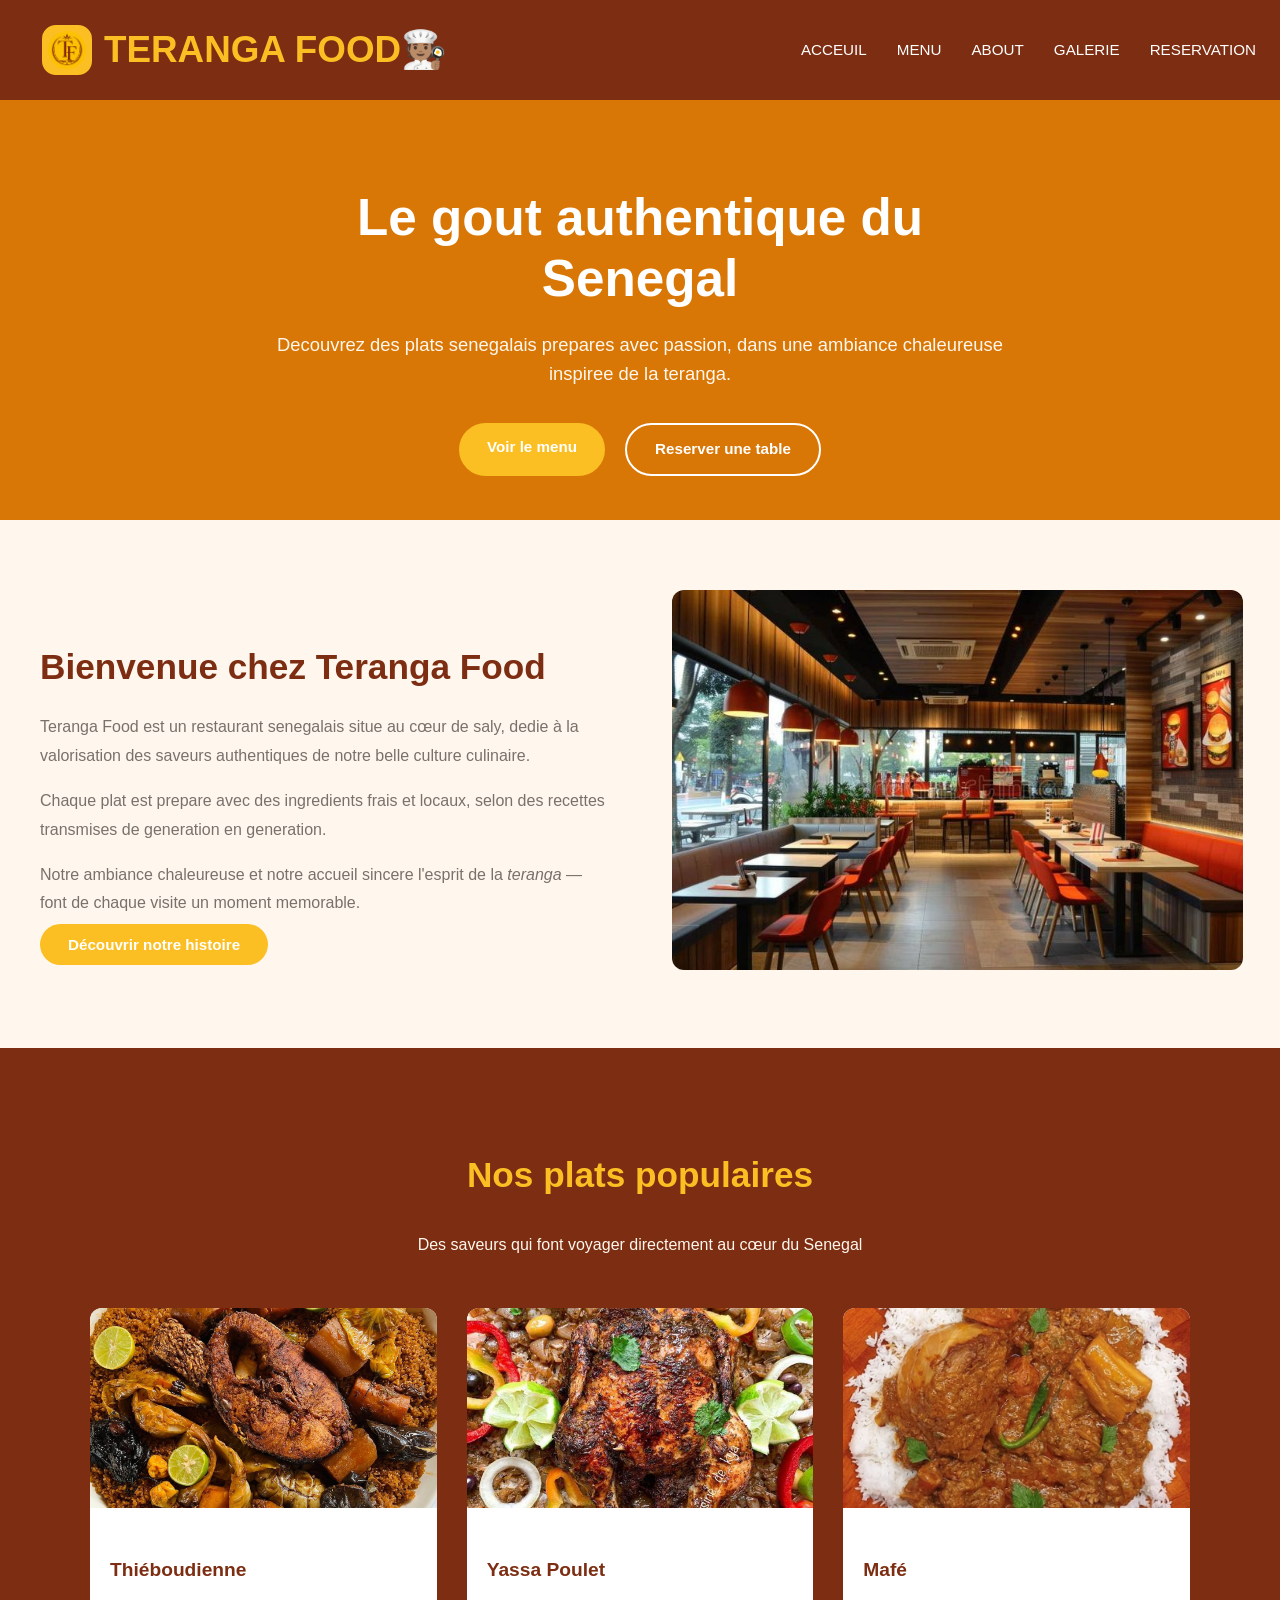
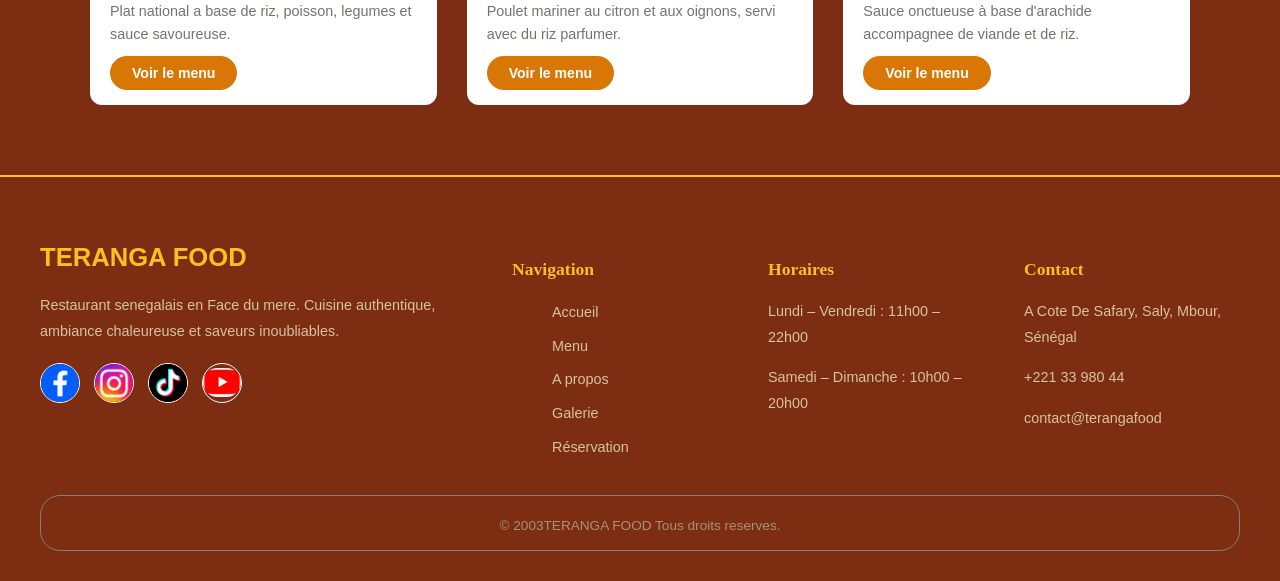
<file: index.html>
<!DOCTYPE html>
<html lang="fr">
<head>
  <meta charset="UTF-8">
  <meta name="viewport" content="width=device-width, initial-scale=1.0">
  <title>ACCUEIL</title>
   <link rel="stylesheet" href="css/style.css">
</head>
<body>

  <header class="header">
    <div class="header-inner">
      <div class="bb">
      <a href="#TFD" class="brand">  <div class="log"><img src="image/LOGO.png" alt=""></div></a>
      <div class="l1">     TERANGA FOOD🧑🏽‍🍳
         </div>
        </div>

      <nav class="nav">
          <ul>
             <li><a href="index.html">ACCEUIL</a></li>
          <li><a href="menu.html">MENU</a></li>
          <li><a href="about.html">ABOUT</a></li>
          <li><a href="galerie.html">GALERIE</a></li>
          <li><a href="reservation.html">RESERVATION</a></li>
        </ul>
      </nav>
    </div>
  </header>

    <section class="bloc1">
      <div class="bloc11">
               <h1>Le gout authentique du Senegal</h1>
        <p>Decouvrez des plats senegalais prepares avec passion, dans une ambiance chaleureuse inspiree de la teranga.</p>
        <div class="bloc12">
          <a href="menu.html" class="btn-principal">Voir le menu</a>
          <a href="reservation.html" class="btn-secondaire">Reserver une table</a>
        </div>
      </div>
    </section>

    <section class="bloc2">
      <div class="bloc21">
        <h2>Bienvenue chez Teranga Food</h2>
           <p>Teranga Food est un restaurant senegalais situe au cœur de saly, dedie à la valorisation des saveurs authentiques de notre belle culture culinaire.</p>
            <p>Chaque plat est prepare avec des ingredients frais et locaux, selon des recettes transmises de generation en generation.</p>
        <p>Notre ambiance chaleureuse et notre accueil sincere  l'esprit de la <em>teranga</em> — font de chaque visite un moment memorable.</p>
        <a href="about.html" class="btn-principal">Découvrir notre histoire</a>
      </div>
      <div class="bloc22">
          <img src="image/restaurang.jpg" alt="">
      </div>
    </section>

    <section class="bloc3">
          <div class="bloc3-titre">
                       <h2>Nos plats populaires</h2>
        <p>Des saveurs qui font voyager directement au cœur du Senegal</p>
      </div>
      <div class="bloc31">

        <div class="bloc32">
          <img src="image/thieboudieune.jpeg" alt="">
          <div class="bloc33">
                          <h3>Thiéboudienne</h3>
            <p>Plat national a base de riz, poisson, legumes et sauce savoureuse.</p>
            <a href="menu.html" class="btn-carte">Voir le menu</a>
          </div>
        </div>

        <div class="bloc32">
                  <img src="image/yassapoulet.jpeg" alt="">
          <div class="bloc33">
                     <h3>Yassa Poulet</h3>
            <p>Poulet mariner au citron et aux oignons, servi avec du riz parfumer.</p>
                 <a href="menu.html" class="btn-carte">Voir le menu

                 </a>
          </div>
        </div>

        <div class="bloc32">
          <img src="image/maffe.jpeg" alt="">
          <div class="bloc33">
                <h3>Mafé</h3>
              <p>Sauce onctueuse à base d'arachide accompagnee de viande et de riz.</p>
            <a href="menu.html" class="btn-carte">Voir le menu</a>
                      </div>
        </div>

      </div>
    </section>

  <footer class="bloc5">
    <div class="bloc51">
      <div class="bloc52">
        <div class="bloc53">TERANGA FOOD</div>
        <p>Restaurant senegalais en Face du mere. Cuisine authentique, ambiance chaleureuse et saveurs inoubliables.</p>
        <div class="bloc54">
          <a href="#facebook.html"><img src="image/faceb.png" alt=""></a>
             <a href="#instagram.html"><img src="image/inst.png" alt=""></a>
             <a href="#tik tok.html"><img src="image/tiktoks.png" alt=""></a>
          <a href="#youtube.html"><img src="image/yt.jpg" alt=""></a>
        </div>
      </div>
      <div class="bloc52">
        <h3>Navigation</h3>
         <ul>
          <li><a href="index.html">Accueil</a></li>
             <li><a href="menu.html">Menu</a></li>
          <li><a href="about.html">A propos</a></li>
              <li><a href="galerie.html">Galerie</a></li>
          <li><a href="reservation.html">Réservation</a></li>
        </ul>
      </div>
      <div class="bloc52">
           <h3>Horaires</h3>
        <p>Lundi – Vendredi : 11h00 – 22h00</p>
        <p>Samedi – Dimanche : 10h00 – 20h00</p>
      </div>
      <div class="bloc52">
        <h3>Contact</h3>
        <p>A Cote De Safary, Saly, Mbour, Sénégal</p>
        <p>+221 33 980 44</p>
        <p>contact@terangafood</p>
      </div>
    </div>
    <div class="bloc55">
      <p>© 2003TERANGA FOOD Tous droits reserves.</p>
    </div>
  </footer>

</body>
</html>
</file>
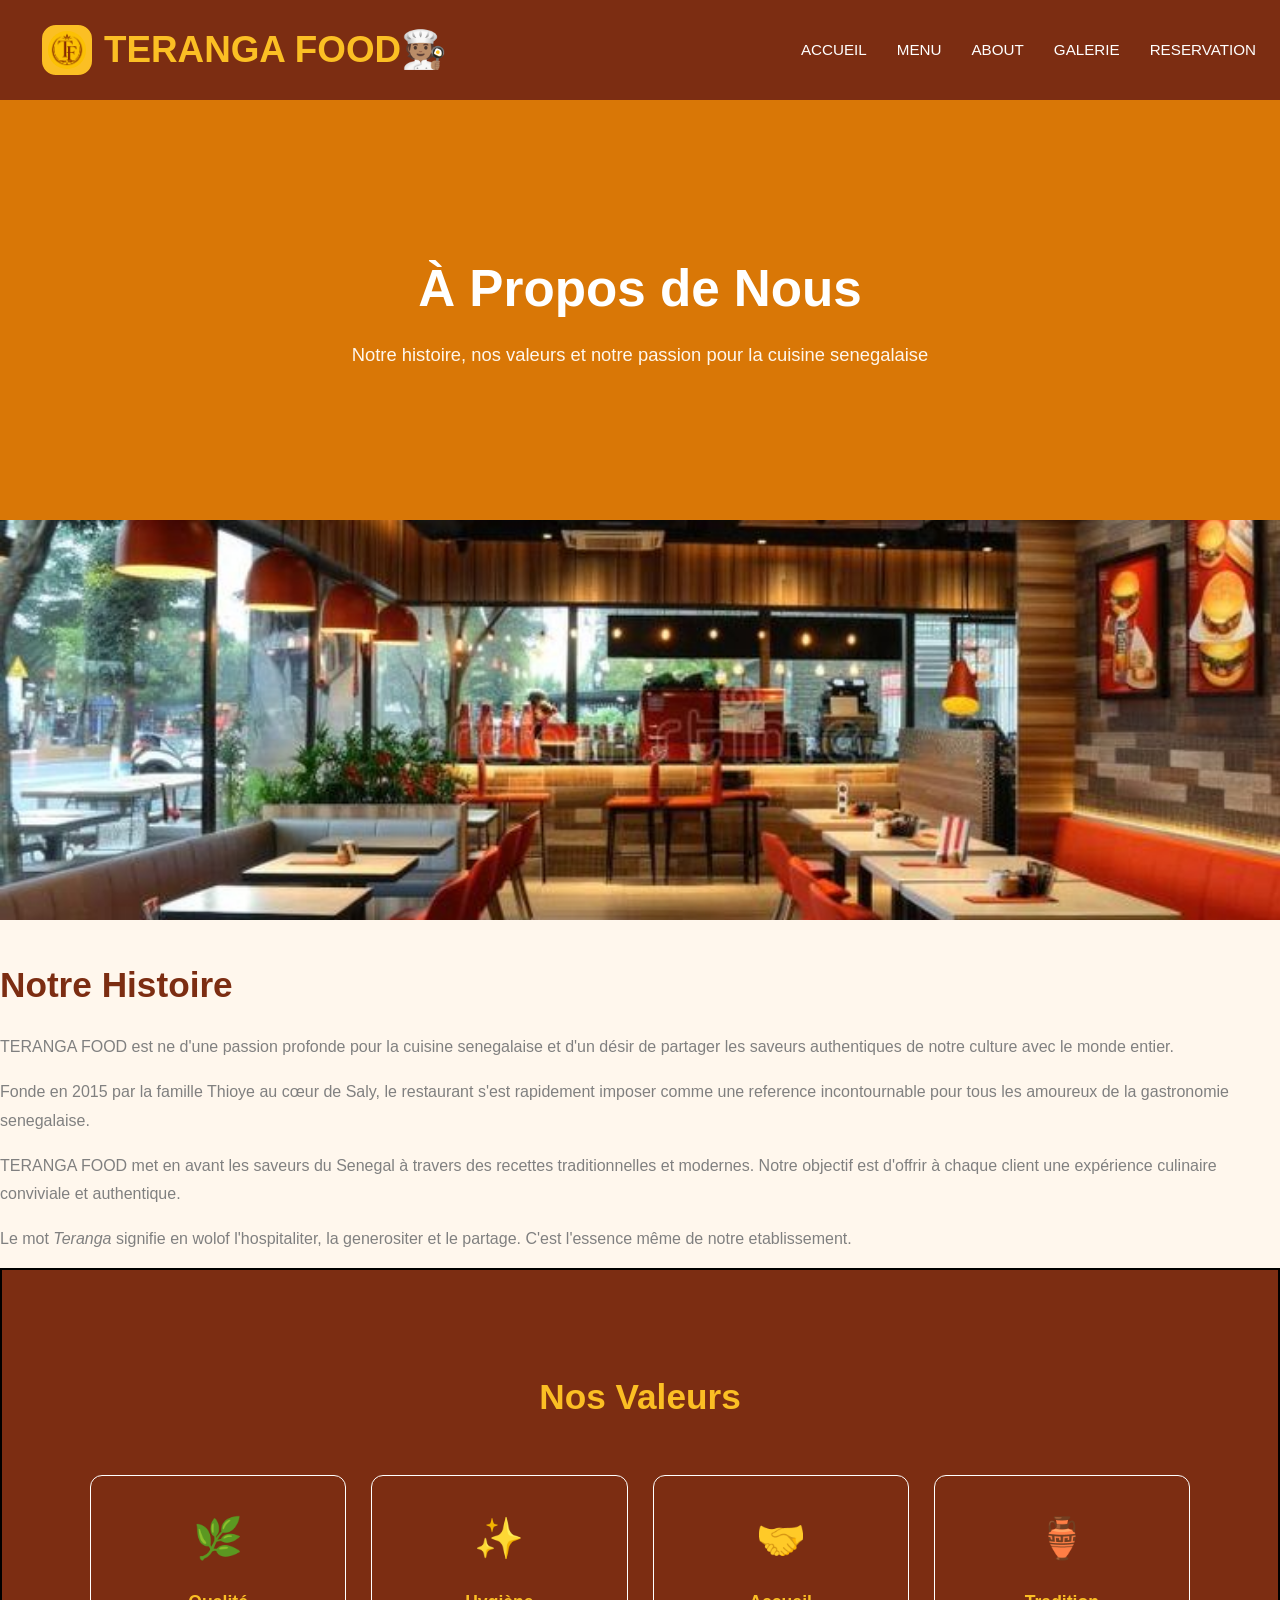
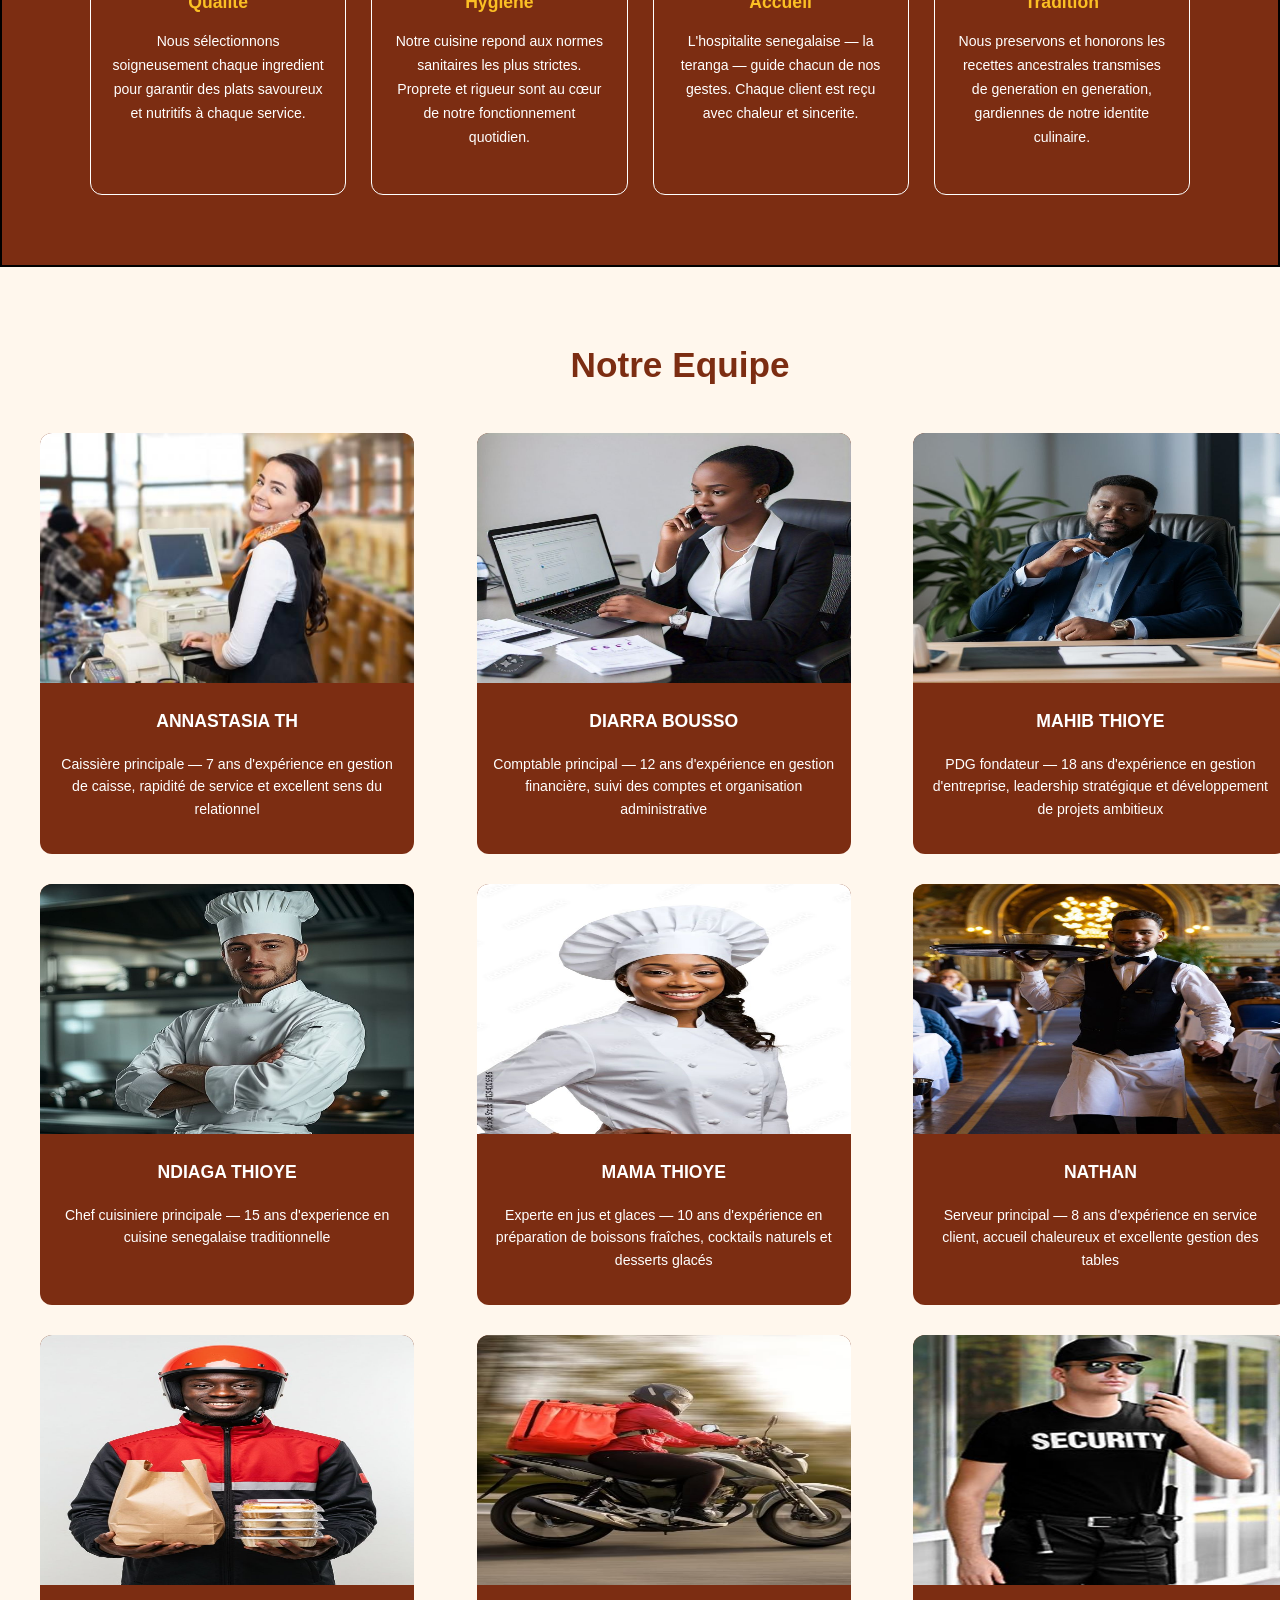
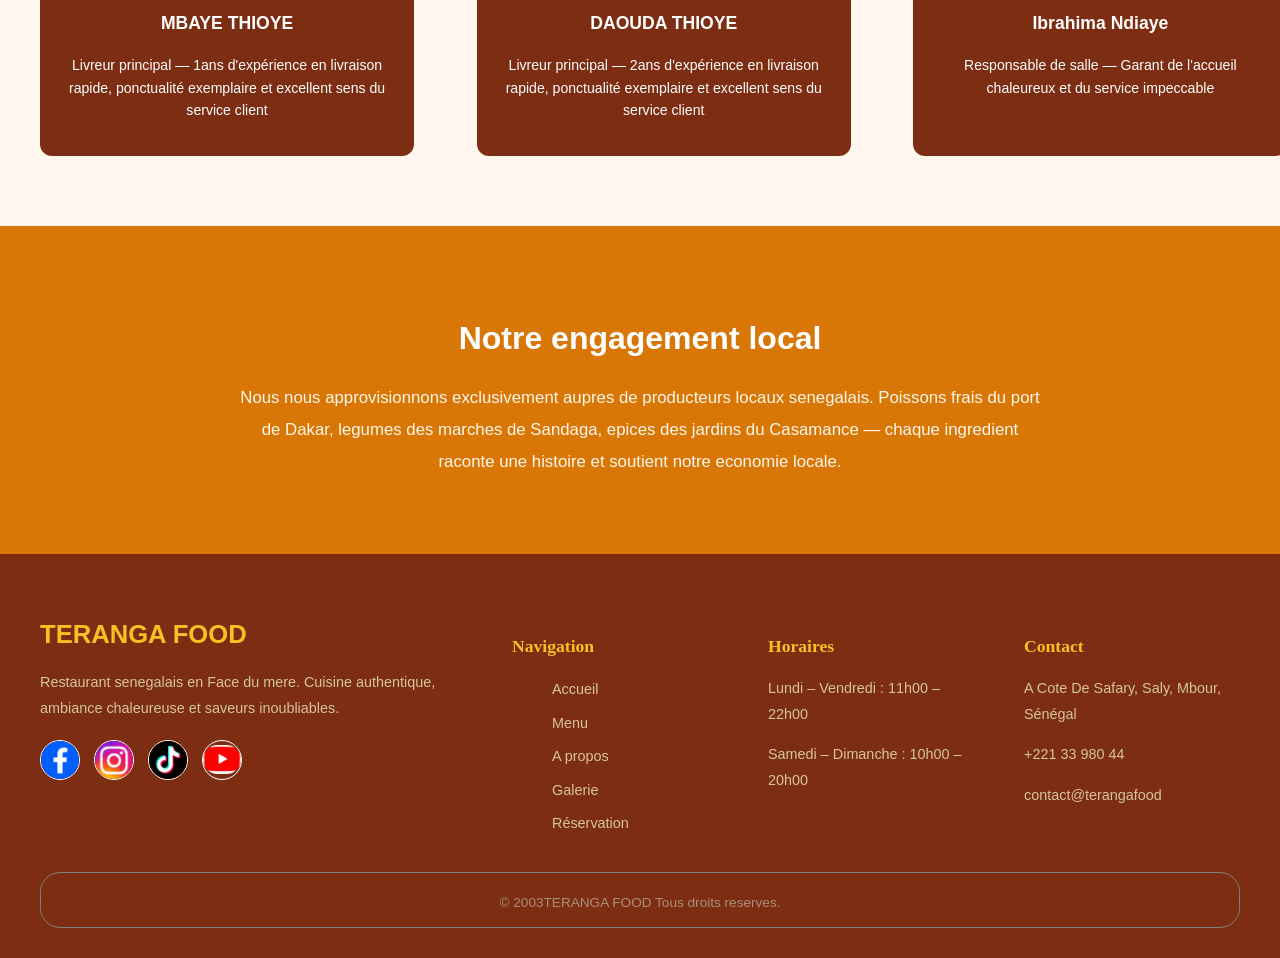
<file: about.html>
<!DOCTYPE html>
<html lang="fr">

<head>
  <meta charset="UTF-8">
  <meta name="viewport" content="width=device-width, initial-scale=1.0">
  <title>TERANGA FOOD — À propos</title>
  <link rel="stylesheet" href="css/style.css">
</head>

<body>

  <header class="header">
    <div class="header-inner">
      <div class="bb">
          <a href="#TFD" class="brand"> 
             <div class="log"><img src="image/LOGO.png" alt=""></div>
            </a>
      <div class="l1">TERANGA FOOD🧑🏽‍🍳</div>
      </div>
      <nav class="nav">
        <ul>
          <li><a href="index.html" class="actif">ACCUEIL</a></li>
          <li><a href="menu.html">MENU</a></li>
           <li><a href="about.html">ABOUT</a></li>
          <li><a href="galerie.html">GALERIE</a></li>
          <li><a href="reservation.html">RESERVATION</a></li>
        </ul>
      </nav>
    </div>
  </header>

  <section class="bloc1">
    <div class="bloc11">
      <h1>À Propos de Nous</h1>
      <p>Notre histoire, nos valeurs et notre passion pour la cuisine senegalaise</p>
      <div class="bloc12">
      </div>
    </div>
  </section>
  <section class="about-bloc1">
    <div class="about-bloc11">
      <img src="image/restaurang.jpg" alt="Intérieur du restaurant Teranga Food">
    </div>
    <div class="about-bloc12">
      <h2>Notre Histoire</h2>
      <p>TERANGA FOOD est ne d'une passion profonde pour la cuisine senegalaise et d'un désir de partager les saveurs
        authentiques de notre culture avec le monde entier.</p>
      <p>Fonde en 2015 par la famille Thioye au cœur de Saly, le restaurant s'est rapidement imposer comme une reference
        incontournable pour tous les amoureux de la gastronomie senegalaise.</p>
      <p>TERANGA FOOD met en avant les saveurs du Senegal à travers des recettes traditionnelles et modernes. Notre
        objectif est d'offrir à chaque client une expérience culinaire conviviale et authentique.</p>
      <p>Le mot <em>Teranga</em> signifie en wolof l'hospitaliter, la generositer et le partage. C'est l'essence même de
        notre etablissement.</p>
    </div>
  </section>
  <section class="about-bloc2">
    <div class="about-bloc2-titre">
      <h2>Nos Valeurs</h2>
    </div>
    <div class="about-bloc21">
      <!-- 🤝✨♣️⏱️📍📌📞🌿🌿 -->
      <div class="about-bloc22">
        <span class="icone">🌿</span>
        <h3>Qualité</h3>
        <p>Nous sélectionnons soigneusement chaque ingredient pour garantir des plats savoureux et nutritifs à chaque
          service.</p>
      </div>

      <div class="about-bloc22">
        <span class="icone">✨</span>
        <h3>Hygiène</h3>
        <p>Notre cuisine repond aux normes sanitaires les plus strictes. Proprete et rigueur sont au cœur de notre
          fonctionnement quotidien.</p>
      </div>

      <div class="about-bloc22">
        <span class="icone">🤝</span>
        <h3>Accueil</h3>
        <p>L'hospitalite senegalaise — la teranga — guide chacun de nos gestes. Chaque client est reçu avec chaleur et
          sincerite.</p>
      </div>

      <div class="about-bloc22">
        <span class="icone">🏺</span>
        <h3>Tradition</h3>
        <p>Nous preservons et honorons les recettes ancestrales transmises de generation en generation, gardiennes de
          notre identite culinaire.</p>
      </div>

    </div>
  </section>
  <section class="about-bloc3">
    <h2>Notre Equipe</h2>

    <div class="about-bloc31">    
     <div class="about-bloc32">
        <img src="image/cassiere.jpg" alt="">
        <h3>ANNASTASIA TH</h3>
        <p>Caissière principale — 7 ans d'expérience en gestion de caisse, rapidité de service et excellent sens du
          relationnel</p>
      </div>

      <div class="about-bloc32">
        <img src="image/comptable.jpg" alt="">
        <h3>DIARRA BOUSSO</h3>
        <p>Comptable principal — 12 ans d'expérience en gestion financière, suivi des comptes et organisation
          administrative</p>
      </div>

<div class="about-bloc32">
        <img src="image/PDG.jpg" alt="">
        <h3>MAHIB THIOYE</h3>
        <p>PDG fondateur — 18 ans d'expérience en gestion d'entreprise, leadership stratégique et développement de
          projets ambitieux</p>
      </div>


      <div class="about-bloc32">
        <img src="image/CHEFS.jpg" alt="">
        <h3>NDIAGA THIOYE</h3>
        <p>Chef cuisiniere principale — 15 ans d'experience en cuisine senegalaise traditionnelle</p>
      </div>

      <div class="about-bloc32">
        <img src="image/ANN.jpg" alt="">
        <h3>MAMA THIOYE </h3>
        <p>Experte en jus et glaces — 10 ans d'expérience en préparation de boissons fraîches, cocktails naturels et
          desserts glacés</p>
      </div>

      <div class="about-bloc32">
        <img src="image/serveur.jpg" alt="">
        <h3>NATHAN</h3>
        <p>Serveur principal — 8 ans d'expérience en service client, accueil chaleureux et excellente gestion des tables
        </p>
      </div>

  
      <div class="about-bloc32">
        <img src="image/LIVREUR1.jpg" alt="">
        <h3> MBAYE THIOYE</h3>
        <p>Livreur principal — 1ans d'expérience en livraison rapide, ponctualité exemplaire et excellent sens du
          service client</p>
      </div>

      <div class="about-bloc32">
        <img src="image/LIVREUR2.jpg" alt="">
        <h3>DAOUDA THIOYE</h3>
        <p>Livreur principal — 2ans d'expérience en livraison rapide, ponctualité exemplaire et excellent sens du
          service client</p>
      </div>

      
      <div class="about-bloc32">
        <img src="image/SECURITE2.jpg" alt="">
        <h3>Ibrahima Ndiaye</h3>
        <p>Responsable de salle — Garant de l'accueil chaleureux et du service impeccable</p>
      </div>





    </div>
  </section>
  <section class="about-bloc4">
    <div class="about-bloc41">
      <h2>Notre engagement local</h2>
      <p>Nous nous approvisionnons exclusivement aupres de producteurs locaux senegalais. Poissons frais du port de
        Dakar, legumes des marches de Sandaga, epices des jardins du Casamance — chaque ingredient raconte une histoire
        et soutient notre economie locale.</p>
    </div>
  </section>


  <footer class="bloc5">
    <div class="bloc51">
      <div class="bloc52">
        <div class="bloc53">TERANGA FOOD</div>
        <p>Restaurant senegalais en Face du mere. Cuisine authentique, ambiance chaleureuse et saveurs inoubliables.</p>
          <div class="bloc54">
          <a href="#facebook.html"><img src="image/faceb.png" alt=""></a>
             <a href="#instagram.html"><img src="image/inst.png" alt=""></a>
             <a href="#tik tok.html"><img src="image/tiktoks.png" alt=""></a>
          <a href="#youtube.html"><img src="image/yt.jpg" alt=""></a>
        </div>
      </div>
      <div class="bloc52">
        <h3>Navigation</h3>
        <ul>
          <li><a href="index.html">Accueil</a></li>
          <li><a href="menu.html">Menu</a></li>
          <li><a href="about.html">A propos</a></li>
          <li><a href="galerie.html">Galerie</a></li>
          <li><a href="reservation.html">Réservation</a></li>
        </ul>
      </div>
      <div class="bloc52">
        <h3>Horaires</h3>
        <p>Lundi – Vendredi : 11h00 – 22h00</p>
        <p>Samedi – Dimanche : 10h00 – 20h00</p>
      </div>
      <div class="bloc52">
        <h3>Contact</h3>
        <p>A Cote De Safary, Saly, Mbour, Sénégal</p>
        <p>+221 33 980 44</p>
        <p>contact@terangafood</p>
      </div>
    </div>
    <div class="bloc55">
      <p>© 2003TERANGA FOOD Tous droits reserves.</p>
    </div>
  </footer>

</body>

</html>
</file>
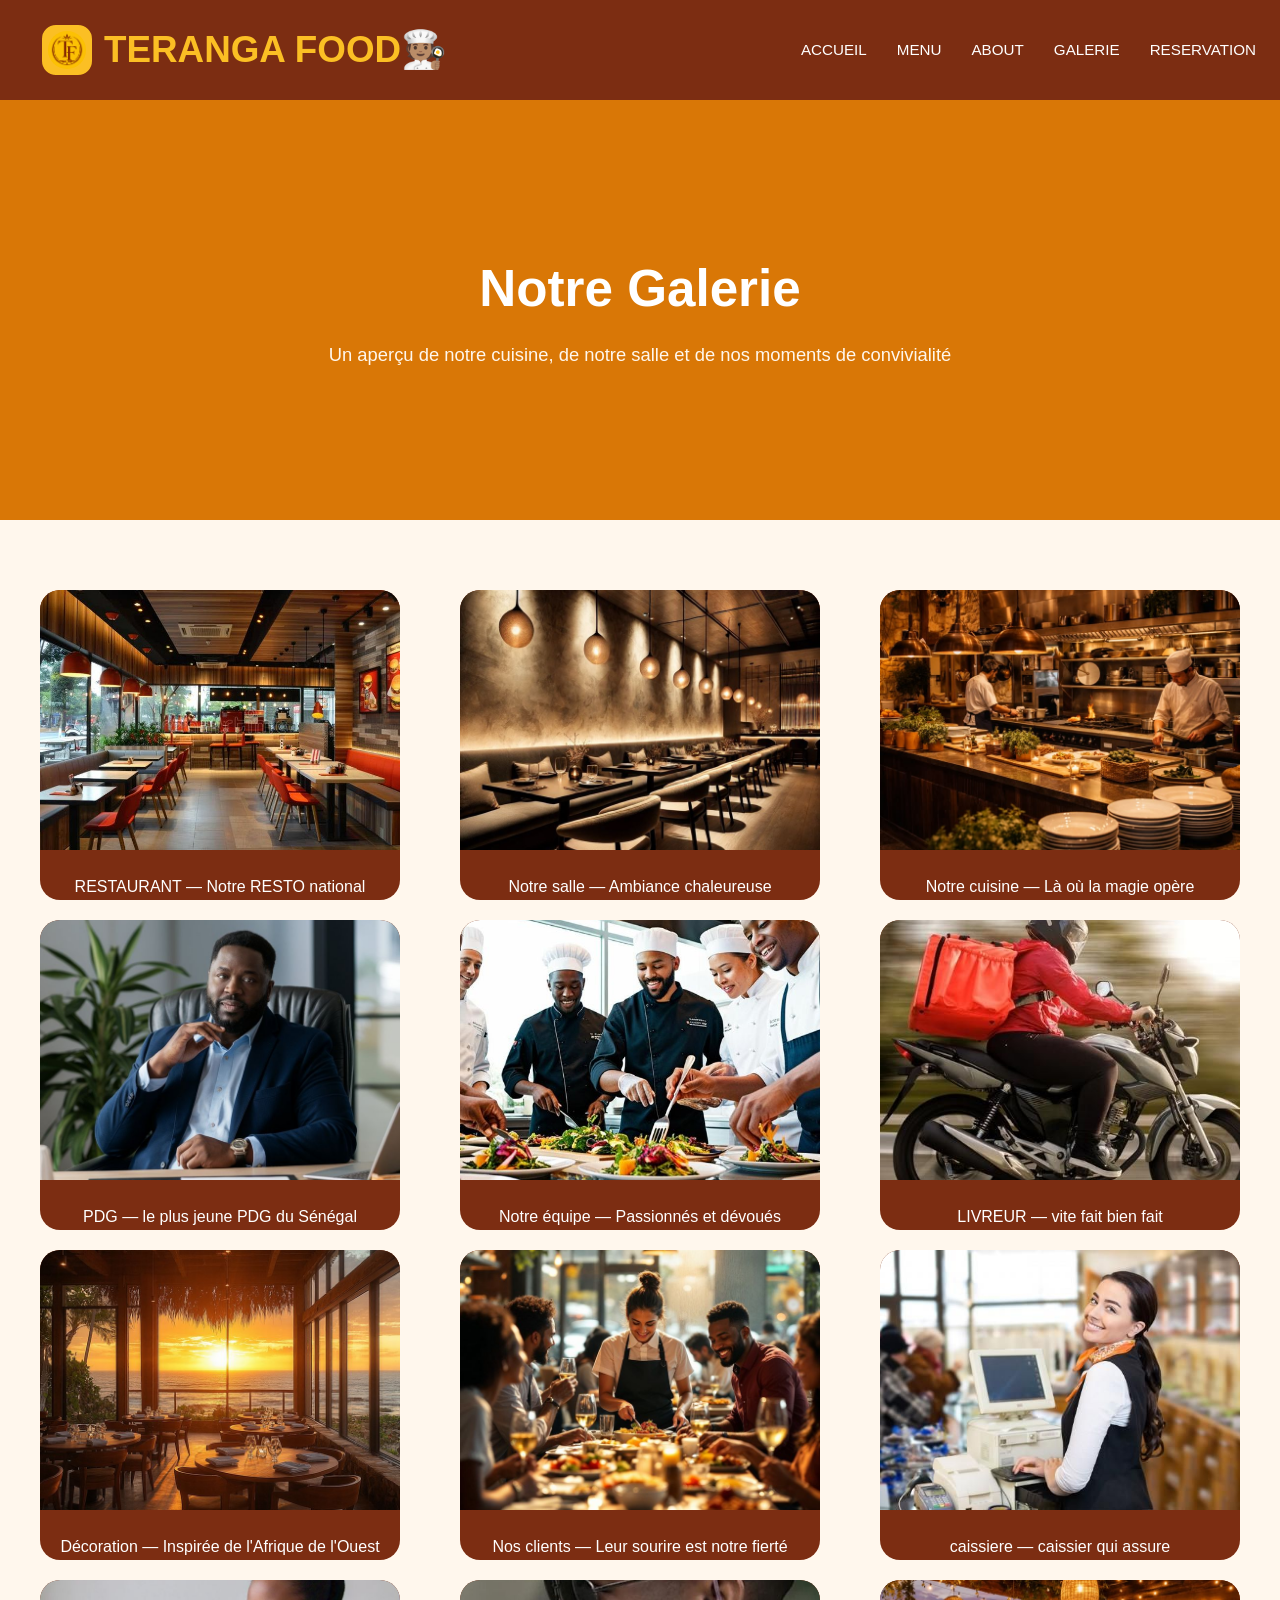
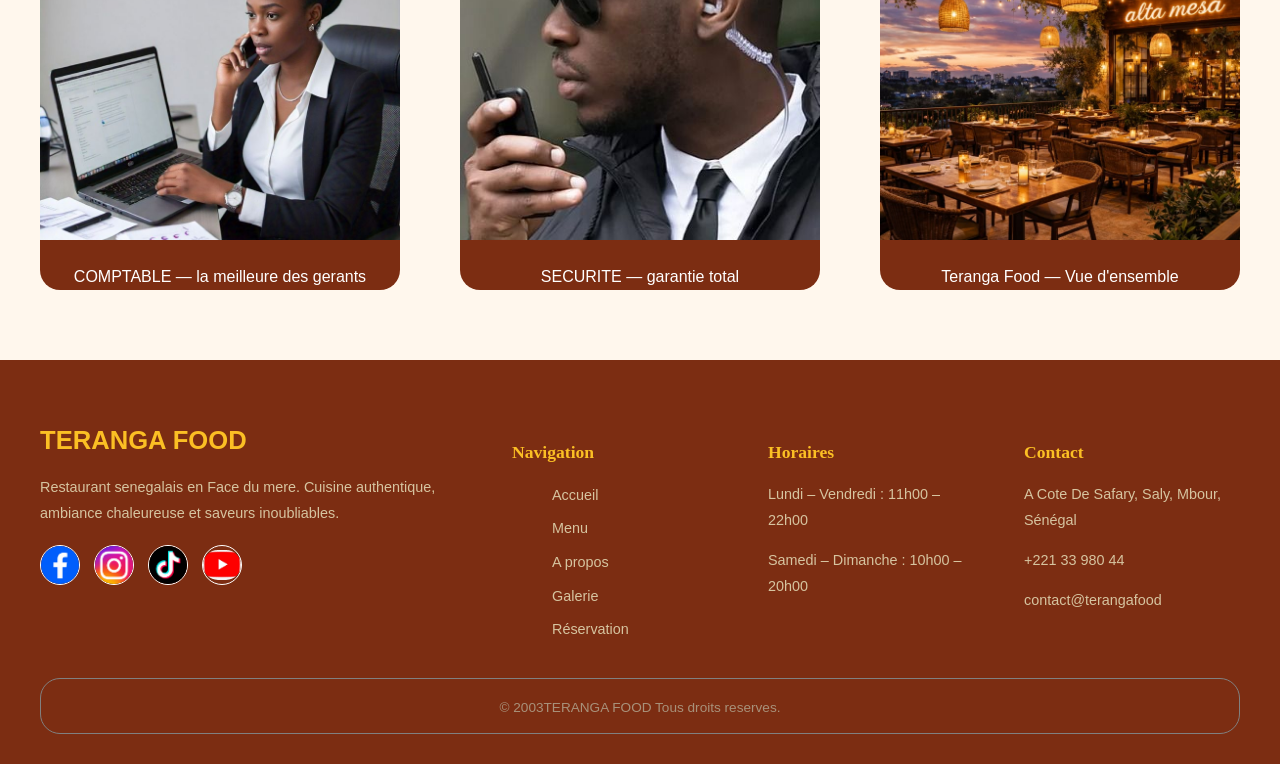
<file: galerie.html>
<!DOCTYPE html>
<html lang="fr">
<head>
  <meta charset="UTF-8">
  <meta name="viewport" content="width=device-width, initial-scale=1.0">
  <title>TERANGA FOOD — Galerie</title>
  <link rel="stylesheet" href="css/style.css">
</head>
<body>

  <header class="header">
    <div class="header-inner">
       <div class="bb">
         <a href="#TFD" class="brand">  
          <div class="log"><img src="image/LOGO.png" alt=""></div>
        </a>
      <div class="l1">TERANGA FOOD🧑🏽‍🍳
         </div>
        </div>
      <nav class="nav">
        <ul>
           <li><a href="index.html" >ACCUEIL</a></li>
          <li><a href="menu.html">MENU</a></li>
          <li><a href="about.html">ABOUT</a></li>
          <li><a href="galerie.html">GALERIE</a></li>
          <li><a href="reservation.html">RESERVATION</a></li>
        </ul>
      </nav>
    </div>
  </header>



    <section class="bloc1">
      <div class="bloc11">
        <h1>Notre Galerie</h1>
      <p>Un aperçu de notre cuisine, de notre salle et de nos moments de convivialité</p>
        </div>
      </div>
    </section>
    <section class="galerie-bloc1">

      <div class="galerie-bloc11">
        <div class="galerie-bloc12">
          <img src="image/restaurang.jpg" alt="">
          <p>RESTAURANT — Notre RESTO national</p>
        </div>

        <div class="galerie-bloc12">
          <img src="image/intdures.jpg" alt="">
          <p>Notre salle — Ambiance chaleureuse</p>
        </div>

        <div class="galerie-bloc12">
          <img src="image/cuisine.jpg" alt="">
          <p>Notre cuisine — Là où la magie opère</p>
        </div>
       </div>


         <div class="galerie-bloc11">
        <div class="galerie-bloc12">
          <img src="image/PDG.jpg" alt="">
          <p >PDG  — le plus jeune PDG du Sénégal</p>
        </div>

        <div class="galerie-bloc12">
          <img src="image/equipe.jpg" alt="">
          <p>Notre équipe — Passionnés et dévoués</p>
        </div>

        <div class="galerie-bloc12">
          <img src="image/LIVREUR2.jpg" alt="">
          <p>LIVREUR —  vite fait bien fait</p>
        </div>
        </div>


         <div class="galerie-bloc11"> 
        <div class="galerie-bloc12">
          <img src="image/vue1.jpg" alt="">
          <p >Décoration — Inspirée de l'Afrique de l'Ouest</p>
        </div>

        <div class="galerie-bloc12">
          <img src="image/clientsatis.jpg" alt="">
          <p>Nos clients — Leur sourire est notre fierté</p>
        </div>

        <div class="galerie-bloc12">
          <img src="image/cassiere.jpg" alt="">
          <p>caissiere — caissier qui assure </p>
        </div>
        </div>

          <div class="galerie-bloc11">
        <div class="galerie-bloc12">
          <img src="image/comptable.jpg" alt="">
          <p>COMPTABLE — la meilleure des gerants </p>
        </div>

        <div class="galerie-bloc12">
          <img src="image/SECURITE.jpg" alt="">
          <p >SECURITE — garantie total</p>
        </div>

        <div class="galerie-bloc12">
          <img src="image/vuedures.jpg" alt="">
          <p >Teranga Food — Vue d'ensemble</p>
        </div>

      </div>
    </section>

  <footer class="bloc5">
    <div class="bloc51">
      <div class="bloc52">
        <div class="bloc53">TERANGA FOOD</div>
        <p>Restaurant senegalais en Face du mere. Cuisine authentique, ambiance chaleureuse et saveurs inoubliables.</p>
         <div class="bloc54">
          <a href="#facebook.html"><img src="image/faceb.png" alt=""></a>
             <a href="#instagram.html"><img src="image/inst.png" alt=""></a>
             <a href="#tik tok.html"><img src="image/tiktoks.png" alt=""></a>
          <a href="#youtube.html"><img src="image/yt.jpg" alt=""></a>
        </div>
      </div>
      <div class="bloc52">
        <h3>Navigation</h3>
        <ul>
          <li><a href="index.html">Accueil</a></li>
          <li><a href="menu.html">Menu</a></li>
          <li><a href="about.html">A propos</a></li>
          <li><a href="galerie.html">Galerie</a></li>
          <li><a href="reservation.html">Réservation</a></li>
        </ul>
      </div>
      <div class="bloc52">
        <h3>Horaires</h3>
        <p>Lundi – Vendredi : 11h00 – 22h00</p>
        <p>Samedi – Dimanche : 10h00 – 20h00</p>
      </div>
      <div class="bloc52">
        <h3>Contact</h3>
        <p>A Cote De Safary, Saly, Mbour, Sénégal</p>
        <p>+221 33 980 44</p>
        <p>contact@terangafood</p>
      </div>
    </div>
    <div class="bloc55">
      <p>© 2003TERANGA FOOD Tous droits reserves.</p>
    </div>
  </footer>

</body>
</html>
</file>
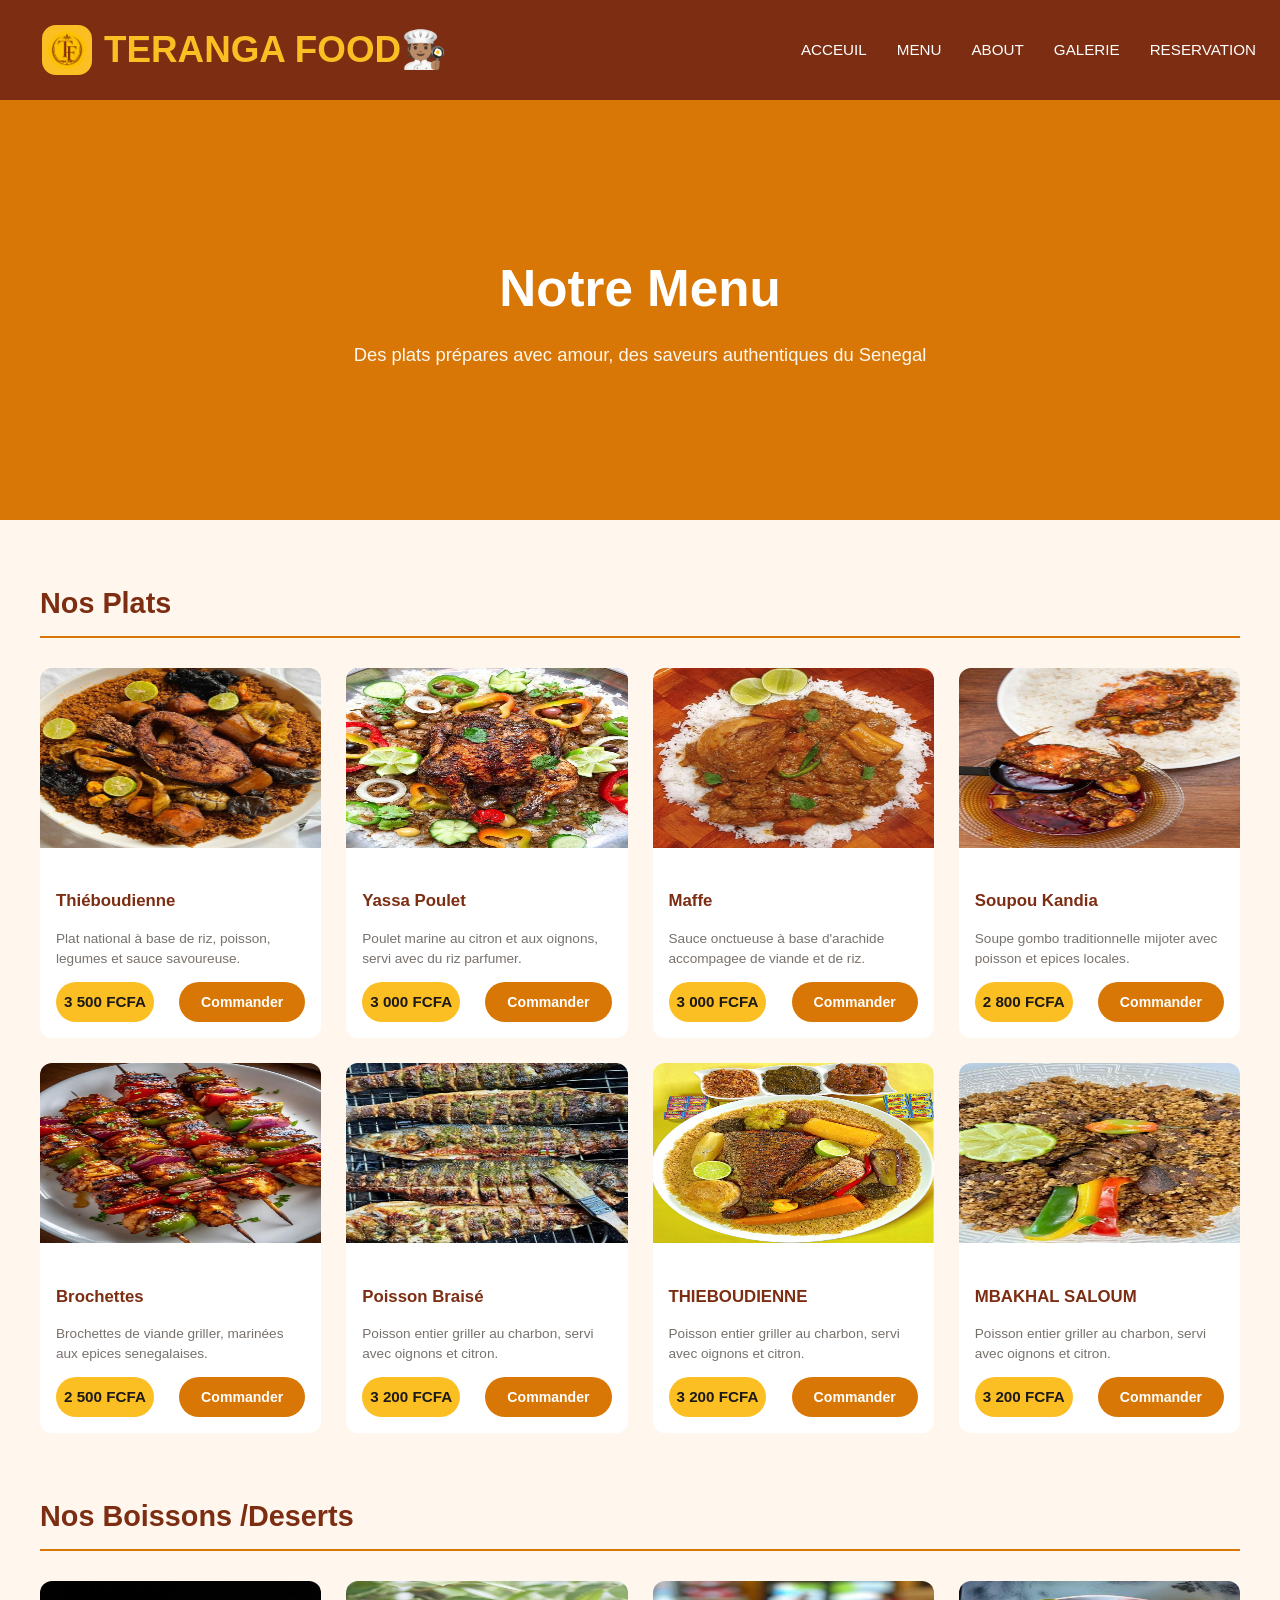
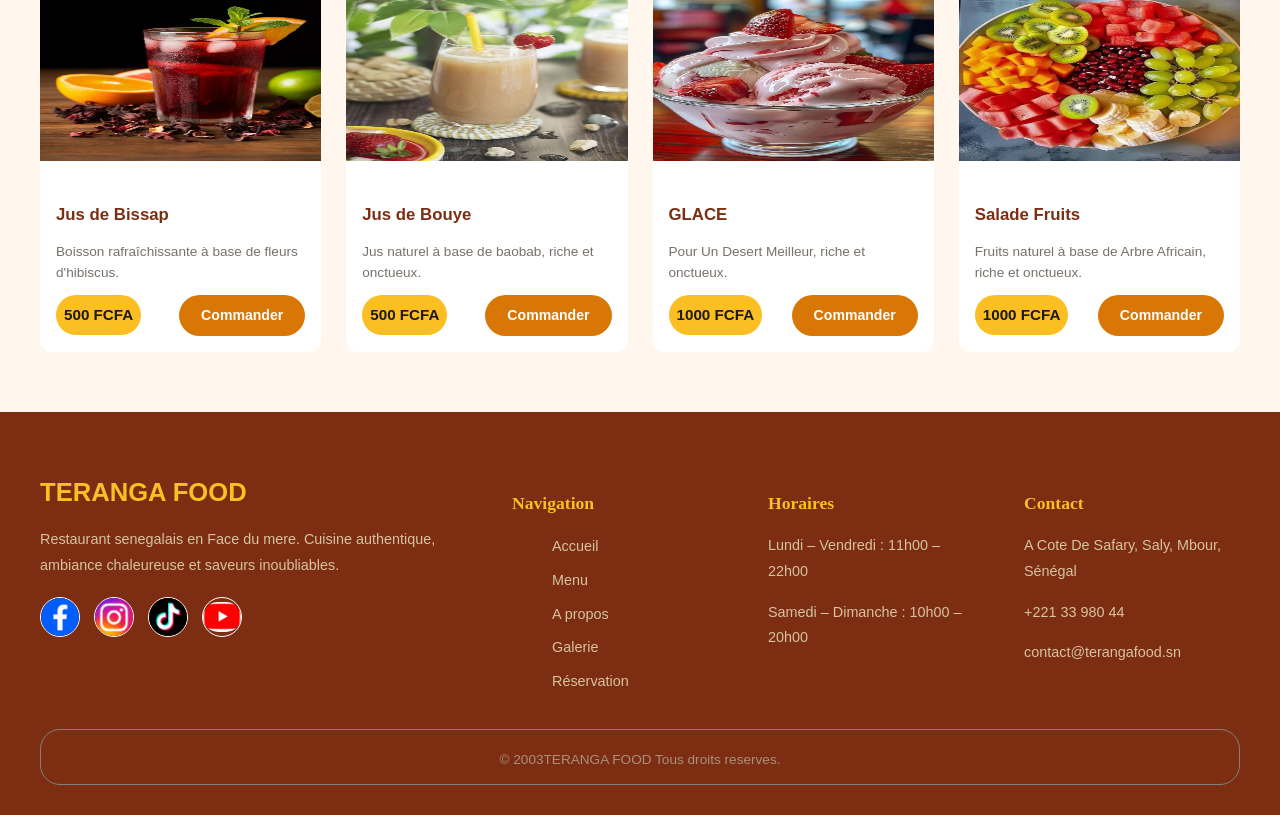
<file: menu.html>
<!DOCTYPE html>
<html lang="fr">
<head>
  <meta charset="UTF-8">
  <meta name="viewport" content="width=device-width, initial-scale=1.0">
  <title>TERANGA FOOD — Menu</title>
   <link rel="stylesheet" href="css/style.css">
</head>
<body>

  <header class="header">
    <div class="header-inner">
       <div class="bb">
          <a href="#TFD" class="brand"> 
             <div class="log"><img src="image/LOGO.png" alt=""></div>
            </a>
      <div class="l1">TERANGA FOOD🧑🏽‍🍳 </div>
        </div>
      <nav class="nav">
        <ul>

          <li><a href="index.html" >ACCEUIL</a></li>
           <li><a href="menu.html">MENU</a></li>
          <li><a href="about.html">ABOUT</a></li>
          <li><a href="galerie.html">GALERIE</a></li>
          <li><a href="reservation.html">RESERVATION</a></li>
        </ul>
      </nav>
    </div>
  </header>

  

    <section class="bloc1">
      <div class="bloc11">
       <h1>Notre Menu</h1>
      <p>Des plats prépares avec amour, des saveurs authentiques du Senegal</p>
        <div class="bloc12">
          
        </div>
      </div> 
    </section>

    <section class="menu-bloc1">


      <div class="menu-bloc11">
        <h2>Nos Plats</h2>
      </div>
      <div class="menu-bloc12">

        <div class="carte-plat">
          <img src="image/thieboudieune.jpeg" alt="">
          <div class="carte-plat-info">
            <h3>Thiéboudienne</h3>
            <p>Plat national à base de riz, poisson, legumes et sauce savoureuse.</p>
            <div class="carte-plat-bas">
              <span class="prix">3 500 FCFA</span>
              <a href="reservation.html" class="btn-carte">Commander</a>
            </div>
          </div>
        </div>

        <div class="carte-plat">
          <img src="image/yassapoulet.jpeg" alt="">
          <div class="carte-plat-info">
            <h3>Yassa Poulet</h3>
            <p>Poulet marine au citron et aux oignons, servi avec du riz parfumer.</p>
            <div class="carte-plat-bas">
              <span class="prix">3 000 FCFA</span>
              <a href="reservation.html" class="btn-carte">Commander</a>
            </div>
          </div>
        </div>

        <div class="carte-plat">
          <img src="image/maffe.jpeg" alt="">
          <div class="carte-plat-info">
            <h3>Maffe</h3>
            <p>Sauce onctueuse à base d'arachide accompagee de viande et de riz.</p>
            <div class="carte-plat-bas">
              <span class="prix">3 000 FCFA</span>
              <a href="reservation.html" class="btn-carte">Commander</a>
            </div>
          </div>
        </div>

        <div class="carte-plat">
          <img src="image/sk.jpeg" alt="">
          <div class="carte-plat-info">
            <h3>Soupou Kandia</h3>
            <p>Soupe gombo traditionnelle mijoter avec poisson et epices locales.</p>
            <div class="carte-plat-bas">
              <span class="prix">2 800 FCFA</span>
              <a href="reservation.html" class="btn-carte">Commander</a>
            </div>
          </div>
        </div>

        <div class="carte-plat">
          <img src="image/brochette.jpeg" alt="">
          <div class="carte-plat-info">
            <h3>Brochettes</h3>
            <p>Brochettes de viande griller, marinées aux epices senegalaises.</p>
            <div class="carte-plat-bas">
              <span class="prix">2 500 FCFA</span>
              <a href="reservation.html" class="btn-carte">Commander</a>
            </div>
          </div>
        </div>

        <div class="carte-plat">
          <img src="image/gr.jpeg" alt="">
          <div class="carte-plat-info">
            <h3>Poisson Braisé</h3>
            <p>Poisson entier griller au charbon, servi avec oignons et citron.</p>
            <div class="carte-plat-bas">
              <span class="prix">3 200 FCFA</span>
              <a href="reservation.html" class="btn-carte">Commander</a>
            </div>
          </div>
        </div>
         <div class="carte-plat">
          <img src="image/thieboudiennebouwekh.jpg" alt="">
          <div class="carte-plat-info">
            <h3>THIEBOUDIENNE</h3>
            <p>Poisson entier griller au charbon, servi avec oignons et citron.</p>
            <div class="carte-plat-bas">
              <span class="prix">3 200 FCFA</span>
              <a href="reservation.html" class="btn-carte">Commander</a>
            </div>
          </div>
        </div>
         <div class="carte-plat">
          <img src="image/mbakhalousaloum.jpg" alt="">
          <div class="carte-plat-info">
            <h3>MBAKHAL SALOUM</h3>
            <p>Poisson entier griller au charbon, servi avec oignons et citron.</p>
            <div class="carte-plat-bas">
              <span class="prix">3 200 FCFA</span>
              <a href="reservation.html" class="btn-carte">Commander</a>
            </div>
          </div>
        </div>

      </div>
      <div class="menu-bloc11" style="margin-top: 60px;">
        <h2>Nos Boissons /Deserts</h2>
      </div>
      <div class="menu-bloc12">

        <div class="carte-plat">
          <img src="image/bissap.jpeg" alt="Jus de Bissap">
          <div class="carte-plat-info">
            <h3>Jus de Bissap</h3>
            <p>Boisson rafraîchissante à base de fleurs d'hibiscus.</p>
            <div class="carte-plat-bas">
              <span class="prix">500 FCFA</span>
              <a href="reservation.html" class="btn-carte">Commander</a>
            </div>
          </div>
        </div>

        <div class="carte-plat">
          <img src="image/bouye.jpeg" alt="Jus de Bouye">
          <div class="carte-plat-info">
            <h3>Jus de Bouye</h3>
            <p>Jus naturel à base de baobab, riche et onctueux.</p>
            <div class="carte-plat-bas">
              <span class="prix">500 FCFA</span>
              <a href="reservation.html" class="btn-carte">Commander</a>
            </div>
          </div>
        </div>

         <div class="carte-plat">
          <img src="image/glace.jpeg" alt="Jus de Bouye">
          <div class="carte-plat-info">
            <h3>GLACE </h3>
            <p>Pour Un Desert Meilleur, riche et onctueux.</p>
            <div class="carte-plat-bas">
              <span class="prix">1000 FCFA</span>
              <a href="reservation.html" class="btn-carte">Commander</a>
            </div>
          </div>
        </div>
         
         <div class="carte-plat">
          <img src="image/sf.jpeg" alt="Jus de Bouye">
          <div class="carte-plat-info">
            <h3>Salade Fruits</h3>
            <p>Fruits  naturel à base de Arbre Africain, riche et onctueux.</p>
            <div class="carte-plat-bas">
              <span class="prix">1000 FCFA</span>
              <a href="reservation.html" class="btn-carte">Commander</a>
            </div>
          </div>
        </div>


      </div>

    </section>
  
  <footer class="bloc5">
    <div class="bloc51">
      <div class="bloc52">
        <div class="bloc53">TERANGA FOOD</div>
        <p>Restaurant senegalais en Face du mere. Cuisine authentique, ambiance chaleureuse et saveurs inoubliables.</p>
         <div class="bloc54">
          <a href="#facebook.html"><img src="image/faceb.png" alt=""></a>
             <a href="#instagram.html"><img src="image/inst.png" alt=""></a>
             <a href="#tik tok.html"><img src="image/tiktoks.png" alt=""></a>
          <a href="#youtube.html"><img src="image/yt.jpg" alt=""></a>
        </div>
      </div>
      <div class="bloc52">
        <h3>Navigation</h3>
        <ul>
          <li><a href="index.html">Accueil</a></li>
          <li><a href="menu.html">Menu</a></li>
          <li><a href="about.html">A propos</a></li>
          <li><a href="galerie.html">Galerie</a></li>
          <li><a href="reservation.html">Réservation</a></li>
        </ul>
      </div>
      <div class="bloc52">
        <h3>Horaires</h3>
        <p>Lundi – Vendredi : 11h00 – 22h00</p>
        <p>Samedi – Dimanche : 10h00 – 20h00</p>
      </div>
      <div class="bloc52">
        <h3>Contact</h3>
        <p>A Cote De Safary, Saly, Mbour, Sénégal</p>
        <p>+221 33 980 44</p>
        <p>contact@terangafood.sn</p>
      </div>
    </div>
    <div class="bloc55">
      <p>© 2003TERANGA FOOD Tous droits reserves.</p>
    </div>
  </footer>

</body>
</html>
</file>
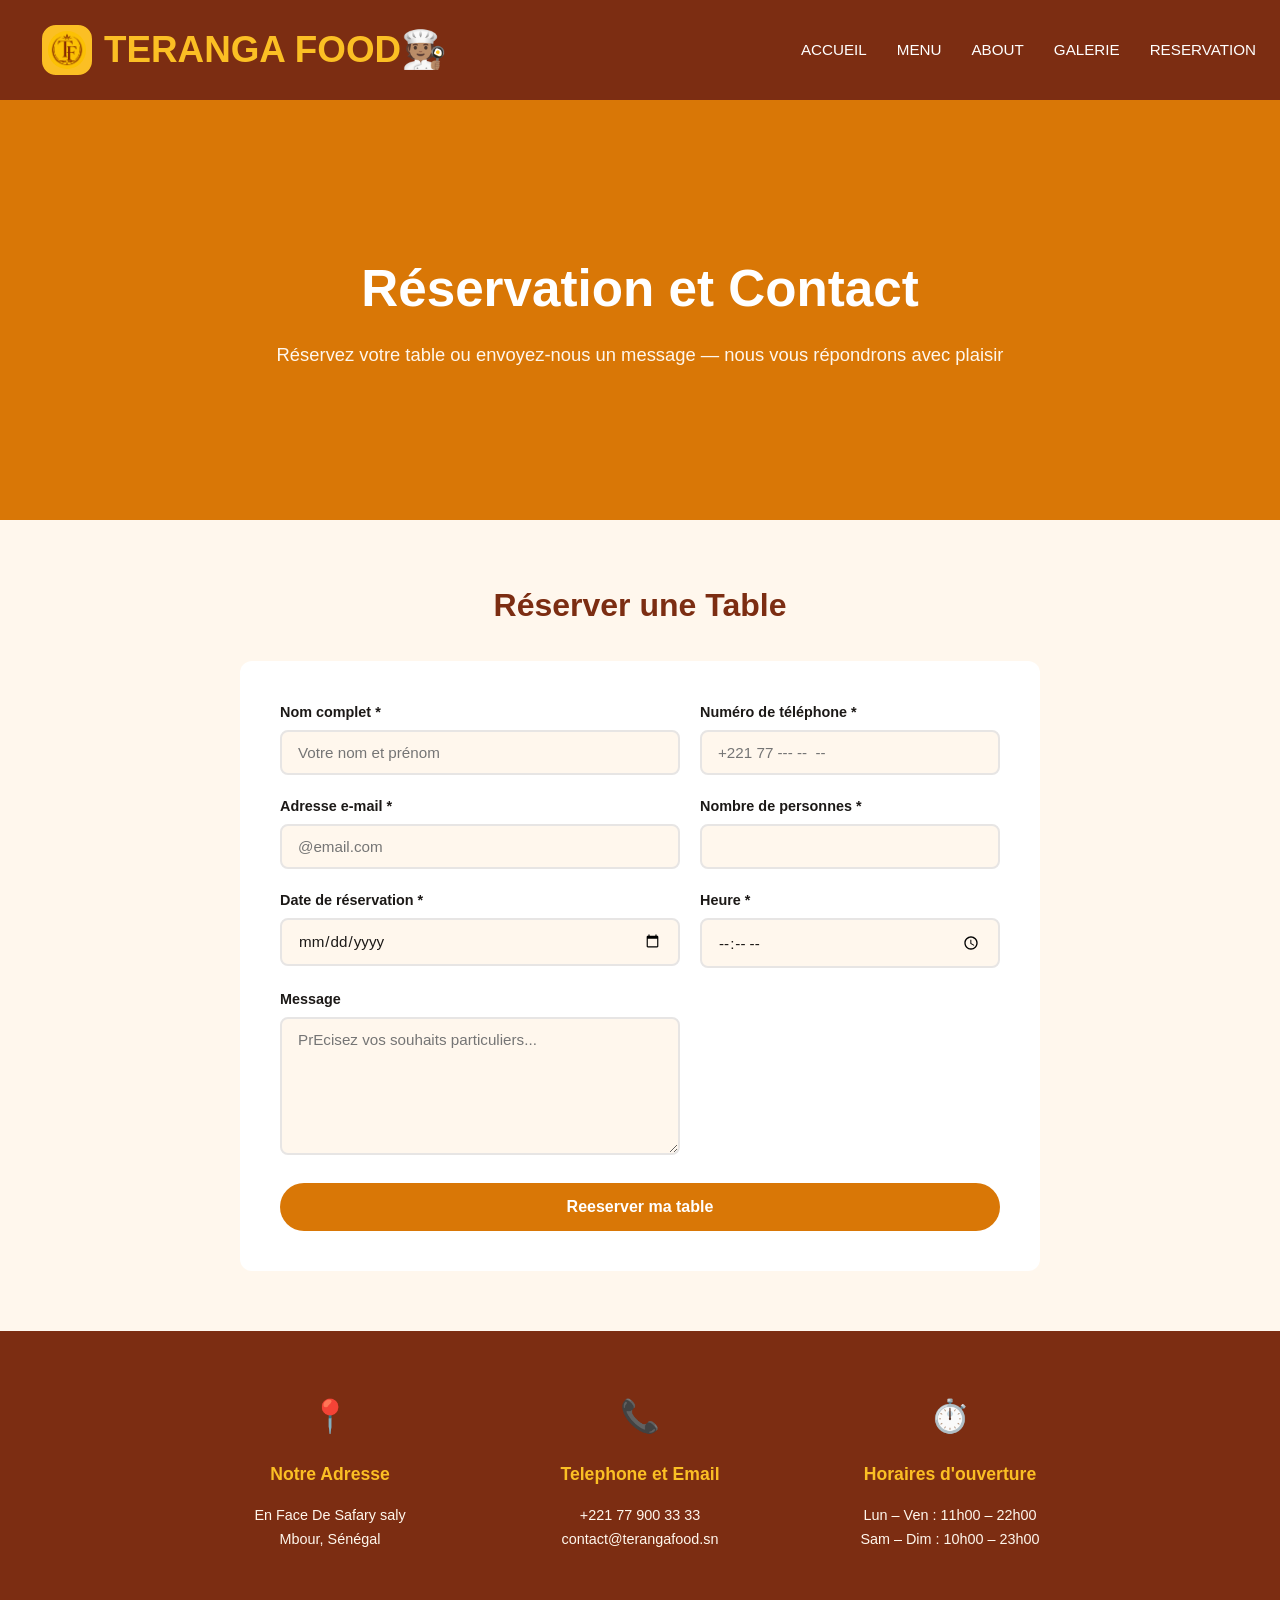
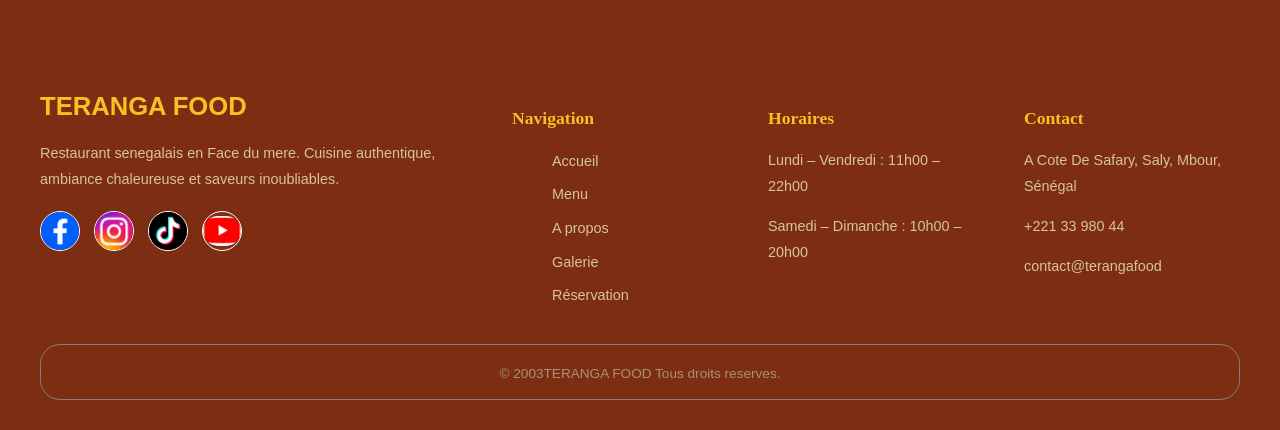
<file: reservation.html>
<!DOCTYPE html>
<html lang="fr">
<head>
  <meta charset="UTF-8">
  <meta name="viewport" content="width=device-width, initial-scale=1.0">
  <title>TERANGA FOOD — Réservation</title>
  <link rel="stylesheet" href="css/style.css">
</head>
<body>

  <header class="header">
    <div class="header-inner">
       <div class="bb">
          <a href="#TFD" class="brand">  
            <div class="log"><img src="image/LOGO.png" alt=""></div>
          </a>
      <div class="l1">TERANGA FOOD🧑🏽‍🍳</div>
        </div>
      <nav class="nav">
        <ul>
           <li><a href="index.html" class="actif">ACCUEIL</a></li>
          <li><a href="menu.html">MENU</a></li>
          <li><a href="about.html">ABOUT</a></li>
          <li><a href="galerie.html">GALERIE</a></li>
           <li><a href="reservation.html">RESERVATION</a></li>
        </ul>
      </nav>
    </div>
  </header>

    
     <section class="bloc1">
      <div class="bloc11">
        <h1>Réservation et Contact</h1>
      <p>Réservez votre table ou envoyez-nous un message — nous vous répondrons avec plaisir</p>
        </div>
      </div>
    </section>

    <section class="resa-bloc1">
      <h2>Réserver une Table</h2>

      <div class="resa-bloc11">
        <form >

          <div class="resa-bloc12">

            <div class="champ">
              <label for="nom">Nom complet *</label>
              <input type="text" id="nom" name="nom" placeholder="Votre nom et prénom" >
            </div>

          
            <div class="champ">
              <label for="telephone">Numéro de téléphone *</label>
              <input type="tel" id="telephone" name="telephone" placeholder="+221 77 --- --  --" >
            </div>

               <div class="champ">
              <label for="email">Adresse e-mail *</label>
              <input type="email" id="email" name="email" placeholder="@email.com">
            </div>


            <div class="champ">
              <label for="personnes">Nombre de personnes *</label>
              <input type="number" id="personnes" name="personnes">
            </div>

            <div class="champ">
              <label for="date">Date de réservation *</label>
              <input type="date" id="date" name="date" >
            </div>

            <div class="champ">
              <label for="heure">Heure *</label>
              <input type="time" id="heure" name="heure" >
            </div>

            <div class="champ champ-plein">
              <label for="message">Message </label>
              <textarea id="message" name="message" placeholder="PrEcisez vos souhaits particuliers..."></textarea>
            </div>

          </div>

          <div class="resa-btn">
            <button type="submit">Reeserver ma table</button>
          </div>

        </form>
      </div>
    </section>
                      
    <section class="resa-bloc2">
      <div class="resa-bloc21">

        <div class="resa-bloc22">
          <span class="icone">📍</span>
          <h3>Notre Adresse</h3>
          <p>En Face De Safary saly<br>Mbour, Sénégal</p>
        </div>

        <div class="resa-bloc22">
          <span class="icone">📞</span>
          <h3>Telephone et Email</h3>
          <p>+221 77 900 33 33<br>contact@terangafood.sn</p>
        </div>

        <div class="resa-bloc22">
          <span class="icone">⏱️</span>
          <h3>Horaires d'ouverture</h3>
          <p>Lun – Ven : 11h00 – 22h00<br>Sam – Dim : 10h00 – 23h00</p>
        </div>

      </div>
    </section>

                          
        
  <footer class="bloc5">
    <div class="bloc51">
      <div class="bloc52">
        <div class="bloc53">TERANGA FOOD</div>
        <p>Restaurant senegalais en Face du mere. Cuisine authentique, ambiance chaleureuse et saveurs inoubliables.</p>
          <div class="bloc54">
          <a href="#facebook.html"><img src="image/faceb.png" alt=""></a>
             <a href="#instagram.html"><img src="image/inst.png" alt=""></a>
             <a href="#tik tok.html"><img src="image/tiktoks.png" alt=""></a>
          <a href="#youtube.html"><img src="image/yt.jpg" alt=""></a>
        </div>
      </div>
      <div class="bloc52">
        <h3>Navigation</h3>
        <ul>
          <li><a href="index.html">Accueil</a></li>
          <li><a href="menu.html">Menu</a></li>
          <li><a href="about.html">A propos</a></li>
          <li><a href="galerie.html">Galerie</a></li>
          <li><a href="reservation.html">Réservation</a></li>
        </ul>
      </div>
      <div class="bloc52">
        <h3>Horaires</h3>
        <p>Lundi – Vendredi : 11h00 – 22h00</p>
        <p>Samedi – Dimanche : 10h00 – 20h00</p>
      </div>
      <div class="bloc52">
        <h3>Contact</h3>
        <p>A Cote De Safary, Saly, Mbour, Sénégal</p>
        <p>+221 33 980 44</p>
        <p>contact@terangafood</p>
      </div>
    </div>
    <div class="bloc55">
      <p>© 2003TERANGA FOOD Tous droits reserves.</p>
    </div>
  </footer>

</body>
</html>
</file>
<file: css/style.css>
body {
   margin: 0;
  padding: 0;
  font-family: 'Poppins', Arial, sans-serif;
  background-color: #FFF7ED;
  color: #1C1917;
  line-height: 1.6;
}

a {
  text-decoration: none;
 
}

ul {
  list-style: none;
}

                  /* TETE DE TT  */

.header {
  background-color: #7C2D12;
  width: 95%;
  padding: 0 40px;
  position: fixed;
  top: 0;
}

.header-inner {
  display: flex;
  align-items: center;
  justify-content: space-between;
  width: 100%;
  margin: 0 auto;
  height: 100px;
}
.bb{
    display: flex;
    gap: 10px;
}
.dg {
    min-height: 98px;
    display: flex;
    align-items: center;
    justify-content: space-between;
}

.brand {
    /* border: 2px solid black; */
    display: flex;
    align-items: center;
    gap: 14px;
    text-decoration: none;
    color: #1f2f49;
}
.brand img {
    width: 38px;
    height: 38px;
    border-radius: 20px;
}

.log {
    border: solid 2px   #7C2D12 ;
    width: 50px;
    height: 50px;
    border-radius: 16px;
    background:#FBBF24 ;
    color: #7C2D12 ;
    display: flex;
    align-items: center;
    justify-content: center;
    font-weight: bold;
    
}

.l1 {
  font-family: sans-serif, Georgia, serif;
  font-size: 2.3rem;
  font-weight: 900;
  color: #FBBF24;
}


.nav ul {
  display: flex;
  gap: 30px;
}

.nav ul li a {
  color: #FFFFFF;
  font-size: 0.95rem;
  font-weight: 500;
  padding: 6px 0;
  border-bottom: 2px solid transparent;
}
 
.nav ul li a:hover {
  color: #FBBF24;
}

.page-titre {
  margin-bottom: 50px;
  border: #D97706;
  padding: 60px 20px;
  text-align: center;
  background-color:#D97706;

}

.page-titre h1 {
  font-family: 'Playfair Display', Georgia, serif;
  font-size: 2.8rem;
  color: #FFFFFF;
}

.page-titre p {
  color: #FFF7ED;
  margin-top: 12px;
  font-size: 1rem;
}
                         /* DEBUT DU PAGE INDEX  */
.bloc1 {
  /* border: 2px black solid; */
  background-color: #D97706;
  height: 300px;
  display: flex;
  align-items: center;
  justify-content: center;
  text-align: center;
  padding: 60px 20px;
  margin-top: 100px;
}

.bloc11 {
  max-width: 750px;
}

.bloc11 h1 {
  font-family: sans-serif;
  font-size: 3.2rem;
  font-weight: 900;
  color: #FFFFFF;
  line-height: 1.2;
  margin-bottom: 20px;
}
.bloc11 p {
  font-size: 1.15rem;
  color: #FFF7ED;
  margin-bottom: 35px;
  font-weight: 300;
}

.bloc12 {
  display: flex;
  gap: 20px;
  justify-content: center;
  flex-wrap: wrap;
}
.btn-principal{
  background-color: #FBBF24;
  color: #FFFFFF;
  padding: 12px 28px;
  border-radius: 30px;
  font-family: 'Poppins', Arial, sans-serif;
  font-size: 0.95rem;
  font-weight: 600;
  border: none;

}

.btn-principal:hover {
  background-color:#7C2D12 ;
  color: white;
}

.btn-secondaire {
  background-color: transparent;
  color: #FFFFFF;
  padding: 12px 28px;
  border-radius: 30px;
  font-family: 'Poppins', sans-serif;
  font-size: 0.95rem;
  font-weight: 600;
  border: 2px solid #FFFFFF;
 
}

.btn-secondaire:hover {
  background-color: #FFFFFF;
  color: #7C2D12;
}

.btn-carte {
  background-color: #D97706;
  color: #FFFFFF;
  padding: 9px 22px;
  border-radius: 30px;
  font-size: 0.88rem;
  font-weight: 600;
  border: none;
 
}
.btn-carte:hover {
  background-color: #7C2D12;
}

.bloc2 {
  width: 94%;
  margin: 70px auto;
  padding: 0 40px;
  display: flex;
  align-items: center;
  gap: 60px;
}

.bloc21 {
 
  width: 50%;
 
}

.bloc21 h2 {
  font-family: Arial, sans-serif;
  font-size: 2.2rem;
  color: #7C2D12;
  margin-bottom: 18px;
}

.bloc21 p {
  color: #78716C;
  font-size: 1rem;
  margin-bottom: 14px;
  line-height: 1.8;
}

.bloc22 {
  width: 50%;
}

.bloc22 img {
  width: 100%;
  border-radius: 12px;
  
  height: 380px;
}

.bloc3 {
  border-bottom: #FBBF24 2px solid ;
  background-color: #7C2D12;
  padding: 70px 40px;
}

.bloc3-titre {
  text-align: center;
  margin-bottom: 50px;
}

.bloc3-titre h2 {
  font-family: sans-serif, Georgia, serif;
  font-size: 2.2rem;
  color: #FBBF24;
}

.bloc3-titre p {
  color: #FFF7ED;
  margin-top: 10px;
  font-size: 1rem;
}

.bloc31 {
  display: grid;
  grid-template-columns: repeat(3, 1fr);
  gap: 30px;
  max-width: 1100px;
  margin: 0 auto;
}

.bloc32 {
  /* border: 2px solid black;   */
  background-color: #FFFFFF;
  border-radius: 12px;
  overflow: hidden;

}


.bloc32 img {
  width: 100%;
  height: 200px;
  object-fit: cover;
}
.bloc32:hover{
     transition: 0.4s;
     transform: scale(1.1);
}

.bloc33 {
  padding: 20px;
}

.bloc33 h3 {
  font-family: sans-serif, Georgia, serif;
  font-size: 1.2rem;
  color: #7C2D12;
  margin-bottom: 8px;
}

.bloc33 p {
  color: #78716C;
  font-size: 0.9rem;
  margin-bottom: 14px;
}


.carte-plat {
  background-color: #FFFFFF;
  border-radius: 12px;
  overflow: hidden;
}

.carte-plat img {
  width: 100%;
  height: 180px;
  
}

.carte-plat-info {
  padding: 16px;
}

.carte-plat-info h3 {
  font-family: sans-serif, Georgia, serif;
  font-size: 1.05rem;
  color: #7C2D12;
  margin-bottom: 6px;
}

.carte-plat-info p {
  color: #78716C;
  font-size: 0.85rem;
  margin-bottom: 12px;
  line-height: 1.5;
}

.carte-plat-bas {
  display: flex;
  align-items: center;
  justify-content: space-between;
}

.prix {
  background-color: #FBBF24;
  color: #1C1917;
  font-weight: 700;
  font-size: 0.95rem;
  padding: 8px 8px;
  border-radius: 20px;
}
                  /* FIN  */


                    /* debut du page footer de tt les pages  */

.bloc5 {
  background-color: #7C2D12;
  color: #FFF7ED;
  padding: 60px 40px 30px;
}

.bloc51 {
  display: grid;
  grid-template-columns: 2fr 1fr 1fr 1fr;
  gap: 40px;
  max-width: 1200px;
  margin: 0 auto;
}

.bloc52 h3 {
  font-family: 'Playfair Display', Georgia, serif;
  font-size: 1.1rem;
  color: #FBBF24;
  margin-bottom: 16px;
}

.bloc52 p {
  font-size: 0.9rem;
  line-height: 1.8;
  color: #D6C4A0;
}

.bloc52 ul li {
  margin-bottom: 8px;
}

.bloc52 ul li a {
  color: #D6C4A0;
  font-size: 0.9rem;
  transition: color 0.3s;
}

.bloc52 ul li a:hover {
  color: #FBBF24;
}

.bloc53 {
  font-family: sans-serif, Georgia, serif;
  font-size: 1.6rem;
  font-weight: 900;
  color: #FBBF24;
  margin-bottom: 14px;
}

.bloc53 span {
  color: #FFFFFF;
}

.bloc54 {
  /* border: solid 2px black; */
  display: flex;
  gap: 14px;
  margin-top: 18px;
}

.bloc54 a {
   border: 1px solid white;
  width: 38px;
  height: 38px;
  border-radius: 50%;
  display: flex;
  align-items: center;
  justify-content: center;
  color: #FFFFFF;
  font-size: 0.9rem;
  font-weight: 700;
 
 
}
.bloc54 a img{
    width: 100%;
    border-radius: 20px;
}

.bloc54 a:hover {
  background-color: #D97706;
}

.bloc55 {
  max-width: 1200px;
  margin: 20px auto 0;
  padding-top: 05px;
  border: 1px solid gray;
  text-align: center;
  font-size: 0.85rem;
  color: #A8917A;
  border-radius: 20px;
}
                                            /* FIN  */
               /* debut du page menu  */
.page-titre{
  width: 97%;
  margin-top: 105px;
  height: 250px;
  border-radius: 10px;
}               
.menu-bloc1 {
  max-width: 1200px;
  margin: 60px auto;
  padding: 0 40px;
}

.menu-bloc11 {
  margin-bottom: 30px;
}

.menu-bloc11 h2 {
  font-family: sans-serif, Georgia, serif;
  font-size: 1.8rem;
  color: #7C2D12;
  padding-bottom: 10px;
  border-bottom: 2px solid #D97706;

}

.menu-bloc12 {
  display: grid;
  grid-template-columns: repeat(4, 1fr);
  gap: 25px;
  margin-top: 30px;
} */
               /* fin du page MENU  */

                                 /* DEBUT  ABOUT  */

.about-bloc1 {
  /* border:black solid 2px ;   */
  max-width: 100%;
  margin: 70px auto;
  padding: 0 40px;
  display: flex;
  align-items: center;
  gap: 60px;
}

.about-bloc11 {
 width: 100%;
}

.about-bloc11 img {
  width: 100%;
  height: 400px;
  object-fit: cover;
  /* border-radius: 12px; */
}

.about-bloc12 {
   width: 100%;
}

.about-bloc12 h2 {
  font-family: sans-serif, Georgia, serif;
  font-size: 2.2rem;
  color: #7C2D12;
  margin-bottom: 20px;
}

.about-bloc12 p {
  color: gray;
  font-size: 1rem;
  line-height: 1.8;
  margin-bottom: 14px;
}

.about-bloc2 {
  border:  2px solid black;  
  background-color: #7C2D12;
  padding: 70px 40px;
}

.about-bloc2-titre {
  text-align: center;
  margin-bottom: 50px;
}

.about-bloc2-titre h2 {
  font-family: sans-serif, Georgia, serif;
  font-size: 2.2rem;
  color: #FBBF24;
}

.about-bloc21 {
  display: grid;
  grid-template-columns: repeat(4, 1fr);
  gap: 25px;
  max-width: 1100px;
  margin: 0 auto;
}

.about-bloc22 {
  /* background-color: black 2PX SOLID ; */
  border: 1px solid white;
  border-radius: 12px;
  padding: 30px 20px;
  text-align: center;
}

.about-bloc22:hover {
  background-color: maroon;
}

.about-bloc22 .icone {
  font-size: 2.5rem;
  margin-bottom: 14px;
  display: block;
}

.about-bloc22 h3 {
  font-family: sans-serif, Georgia, serif;
  font-size: 1.1rem;
  color: #FBBF24;
  margin-bottom: 10px;
}

.about-bloc22 p {
  color: white;
  font-size: 0.88rem;
  line-height: 1.7;
}

.about-bloc3 {
  width: 100%;
  margin: 70px auto;
  padding: 0 40px;
  text-align: center;
}

.about-bloc3 h2 {
  font-family: sans-serif, Georgia, serif;
  font-size: 2.2rem;
  color: #7C2D12;
  margin-bottom: 40px;
}

.about-bloc31 {
  display: grid;
  grid-template-columns: repeat(3, 1fr);
  gap: 30px;
}

.about-bloc32 {
  width: 92%;
  background-color: #7C2D12;
  border-radius: 12px;
  overflow: hidden;
  padding-bottom: 20px;
  color: #FFFFFF;
}

.about-bloc32 img {
  width: 100%;
  height: 250px;

}

.about-bloc32 h3 {
  font-family: sans-serif, Georgia, serif;
  font-size: 1.1rem;
  color: #FFFFFF;
  margin-top: 16px;
  padding: 0 16px;
}

.about-bloc32 p {
  color: #FFFFFF;
  font-size: 0.88rem;
  margin-top: 6px;
  padding: 0 16px;
}

.about-bloc4 {
  background-color: #D97706;
  padding: 60px 40px;
  text-align: center;
}

.about-bloc41 {
  max-width: 800px;
  margin: 0 auto;
}

.about-bloc41 h2 {
  font-family: sans-serif, Georgia, serif;
  font-size: 2rem;
  color: white;
  margin-bottom: 18px;
}

.about-bloc41 p {
  color: #FFF7ED;
  font-size: 1.05rem;
  line-height: 1.9;
}
                 /* fin about a propos */

                             /* debut galerie  */

.galerie-bloc1 {
  /* border: black 2px solid ;   */
  max-width: 1200px;
  margin: 60px auto;
  /* padding: 0 40px; */
}

.galerie-bloc11 {
  /* border:  black solid 2px ;   */
  /* display: grid;
  grid-template-columns: repeat(3, 1fr);
  gap: 20px; */
  display: flex;
  justify-content: space-between;
  align-items: center;
  width: 100%;
  height: 330px;
  border-radius: 20px;
}

.galerie-bloc12 {
  width: 30%;
  height: 310px;
  border-radius: 20px;
   background-color: #7C2D12;
   color:#FFFFFF;
}

.galerie-bloc12 img {
  width: 100%;
  height: 260px;
  border-radius: 20px 20px 0 0;
  object-fit: cover;
}
.galerie-bloc12 P {
 text-align: center;
 margin-bottom: 10px;
}






          /* fin galerie  */

                    /* debut reservation */
.resa-bloc1 {
  max-width: 800px;
  margin: 60px auto;
  padding: 0 40px;
}

.resa-bloc1 h2 {
  font-family: sans-serif Georgia, serif;
  font-size: 2rem;
  color: #7C2D12;
  margin-bottom: 30px;
  text-align: center;
}

.resa-bloc11 {
  background-color: #FFFFFF;
  border-radius: 12px;
  padding: 40px;
}

.resa-bloc12 {
  display: grid;
  grid-template-columns: 1fr 1fr;
  gap: 20px;
}

.champ {
  display: flex;
  flex-direction: column;
  gap: 6px;
}

.champ-plein {
  width: 400px;
}

.champ label {
  font-size: 0.9rem;
  font-weight: 600;
  color: #1C1917;
}

.champ input{
  padding: 12px 16px;
  border: 2px solid #E7E5E4;
  border-radius: 8px;
  font-family: 'Poppins', Arial, sans-serif;
  font-size: 0.95rem;
  color: #1C1917;
  background-color: #FFF7ED;

}
.champ textarea {
  padding: 12px 16px;
  border: 2px solid #E7E5E4;
  border-radius: 8px;
  font-family: 'Poppins', Arial, sans-serif;
  font-size: 0.95rem;
  color: #1C1917;
  background-color: #FFF7ED;
 
}

.champ input:focus{
    border-color: #D97706;
}
.champ textarea:focus {
  border-color: #D97706;
}

.champ textarea {
  resize: vertical;
  min-height: 110px;
}

.resa-btn {
  margin-top: 28px;
}

.resa-btn button {
  width: 100%;
  padding: 15px;
  font-size: 1rem;
  background-color: #D97706;
  color: white;
  border: none;
  border-radius: 30px;
  font-family: 'Poppins', Arial, sans-serif;
  font-weight: 700;

}

.resa-btn button:hover {
  background-color: #7C2D12;
}

.resa-bloc2 {
  background-color: #7C2D12;
  padding: 60px 40px;
}

.resa-bloc21 {
  max-width: 900px;
  margin: 0 auto;
  display: grid;
  grid-template-columns: repeat(3, 1fr);
  gap: 30px;
  text-align: center;
}

.resa-bloc22 .icone {
  font-size: 2rem;
  margin-bottom: 12px;
  display: block;
}

.resa-bloc22 h3 {
  font-family: sans-serif Georgia, serif;
  color: #FBBF24;
  font-size: 1.1rem;
  margin-bottom: 10px;
}

.resa-bloc22 p {
  color: #FFF7ED;
  font-size: 0.9rem;
  line-height: 1.7;
}
  
     
/* tablette */

@media screen and (max-width: 820px){

.header{
  width: 100%;
  padding: 10px 20px;
}

.header-inner{
  flex-direction: column;
  height: auto;
  gap: 15px;
}

.bb{
  justify-content: center;
  flex-wrap: wrap;
}

.l1{
  font-size: 1.8rem;
  text-align: center;
}

.nav{
  width: 100%;
}

.nav ul{
  justify-content: center;
  flex-wrap: wrap;
  gap: 15px;
}

.nav ul li a{
  font-size: 0.95rem;
}

.page-titre{
  width: 100%;
  height: auto;
  margin-top: 170px;
}

.bloc1{
  height: auto;
  margin-top: 20px;
}

.bloc11 h1{
  font-size: 2.4rem;
}

.bloc2{
  flex-direction: column;
  padding: 0 20px;
}

.bloc21{
  width: 100%;
}

.bloc22{
  width: 100%;
}

.bloc31{
  grid-template-columns: repeat(2,1fr);
}

.bloc51{
  grid-template-columns: repeat(2,1fr);
}

.menu-bloc1{
  padding: 0 20px;
}

.menu-bloc12{
  grid-template-columns: repeat(2,1fr);
}

.about-bloc1{
  flex-direction: column;
  padding: 0 20px;
}

.about-bloc21{
  grid-template-columns: repeat(2,1fr);
}

.about-bloc31{
  grid-template-columns: repeat(2,1fr);
}

.about-bloc3{
  padding: 0 20px;
}

.galerie-bloc1{
    max-width: 95%;
    margin: 40px auto;
  }

  .galerie-bloc11{
    flex-wrap: wrap;
    justify-content: center;
    gap: 20px;
    height: auto;
  }

  .galerie-bloc12{
    width: 45%;
    height: auto;
  }

  .galerie-bloc12 img{
    height: 220px;
  }
.resa-bloc1{
  padding: 0 20px;
}

.resa-bloc12{
  grid-template-columns: 1fr;
}

.champ-plein{
  width: 100%;
}

.resa-bloc21{
  grid-template-columns: repeat(2,1fr);
}

}
                      /* telephone  */
@media screen and (max-width: 414px){

.header{
  width: 100%;
  padding: 10px 15px;
}

.header-inner{
  flex-direction: column;
  height: auto;
  gap: 10px;
}

.bb{
  flex-direction: row;
  flex-wrap: wrap;
  justify-content: center;
}

.log{
  width: 42px;
  height: 42px;
}

.l1{
  font-size: 1.2rem;
  text-align: center;
}

.nav{
  width: 100%;
}

.nav ul{
  display: grid;
  grid-template-columns: repeat(2,1fr);
  gap: 10px;
}

.nav ul li a{
  text-align: center;
  font-size: 0.85rem;
  padding: 8px;
}

.page-titre{
  width: 100%;
  margin-top: 230px;
  padding: 40px 15px;
}

.page-titre h1{
  font-size: 1.8rem;
}

.bloc1{
  height: auto;
  padding: 40px 15px;
}

.bloc11 h1{
  font-size: 2rem;
}

.bloc11 p{
  font-size: 1rem;
}

.bloc12{
  flex-direction: column;
}

.bloc2{
  padding: 0 15px;
}

.bloc31{
  grid-template-columns: 1fr;
}

.bloc51{
  grid-template-columns: 1fr;
}

.menu-bloc1{
  padding: 0 15px;
}

.menu-bloc12{
  grid-template-columns: 1fr;
}

.about-bloc1{
  padding: 0 15px;
}

.about-bloc21{
  grid-template-columns: 1fr;
}

.about-bloc31{
  grid-template-columns: 1fr;
}

.about-bloc3{
  padding: 0 15px;
}

.about-bloc32{
  width: 100%;
}

.about-bloc11 img{
  height: auto;
}

.about-bloc32 img{
  width: 100%;
  height: auto;
}

.galerie-bloc1{
  padding: 0 15px;
}

  .galerie-bloc1{
    max-width: 95%;
    margin: 30px auto;
  }

  .galerie-bloc11{
    flex-direction: column;
    gap: 20px;
    height: auto;
  }

  .galerie-bloc12{
    width: 100%;
    height: auto;
  }

  .galerie-bloc12 img{
    height: 230px;
  }

  .galerie-bloc12 p{
    font-size: 16px;
    padding: 10px;
  }

.resa-bloc1{
  padding: 0 15px;
}

.resa-bloc11{
  padding: 20px;
}

.champ-plein{
  width: 100%;
}

.resa-bloc21{
  grid-template-columns: 1fr;
}

.bloc5{
  padding: 40px 15px;
}

.about-bloc2{
  padding: 40px 15px;
}

.about-bloc4{
  padding: 40px 15px;
}

.resa-bloc2{
  padding: 40px 15px;
}

}
</file>
